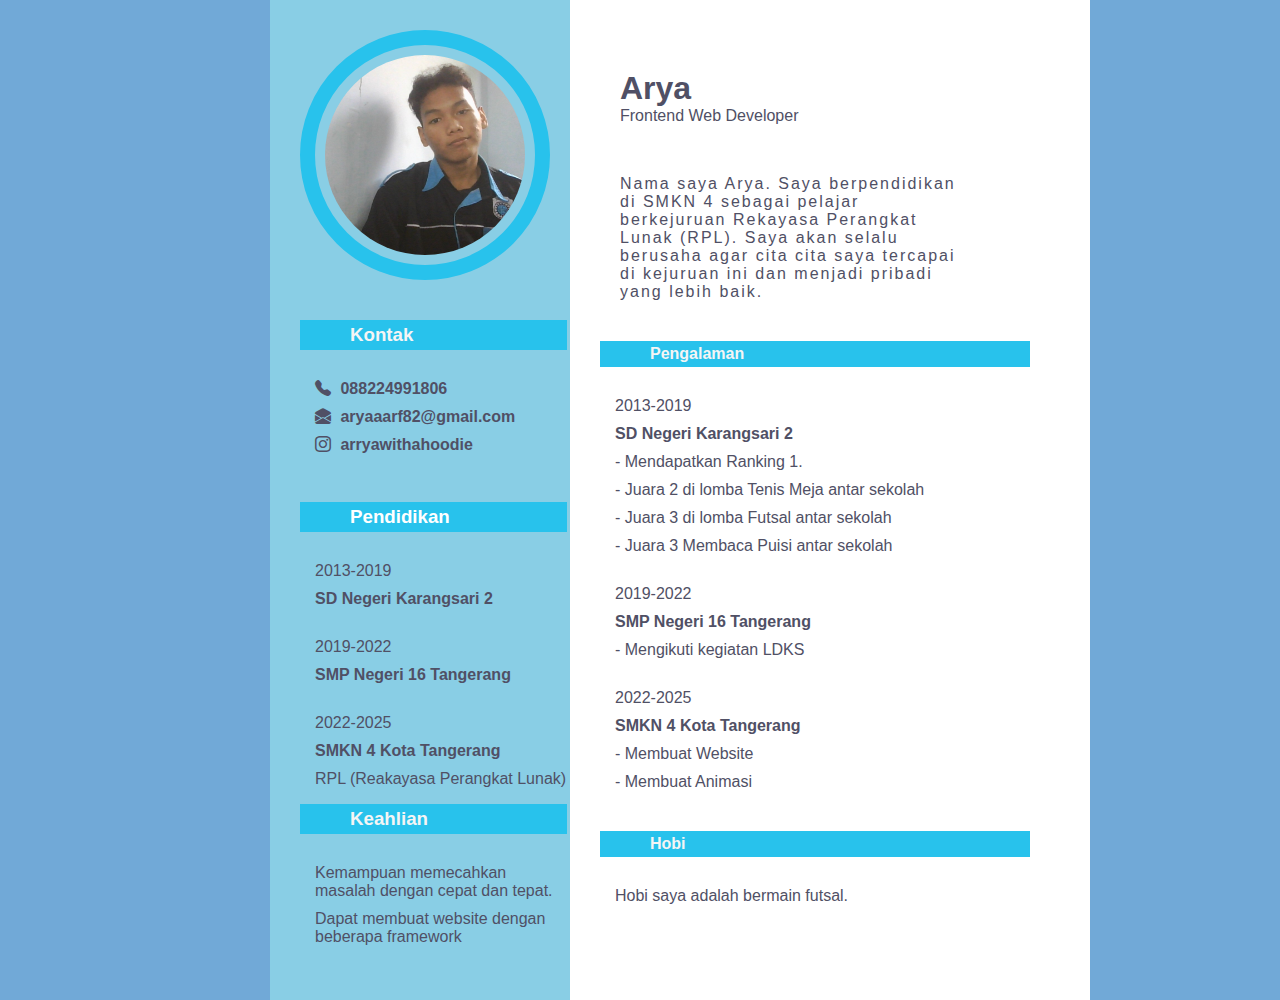
<file: 2.html>
<!DOCTYPE html>
<html lang="en">
<head>
	<meta charset="UTF-8">
	<meta name="viewport" content="width=device-width, initial-scale=1.0">
	<link rel="stylesheet" href="2.css">
	<link rel="stylesheet" href="https://cdn.jsdelivr.net/npm/bootstrap-icons@1.11.1/font/bootstrap-icons.css">
	<title>CV</title>
</head>
<body>
	<section class="full">

		<div class="left">
			<img src="img/WIN_20230809_11_01_13_Pro.jpg" width="100px" alt="">
				<div class="contact">
					<h3 class="kontak">Kontak</h3>
					<ul>
					<li><i class="bi bi-telephone-fill"></i> <a href="">088224991806</a></li>
					<li><i class="bi bi-envelope-open-fill"></i> <a href="">aryaaarf82@gmail.com</a></li>
					<li><i class="bi bi-instagram"></i> <a href="">arryawithahoodie</a></li>
					</ul>
				</div>
				<div class="education">
					<h3 class="pendidikan">Pendidikan</h3>
					<ul>
						<li>2013-2019</li>
						<li class="sekolah">SD Negeri Karangsari 2</li>
					</ul>
					<ul>
						<li>2019-2022</li>
						<li class="sekolah">SMP Negeri 16 Tangerang</li>
					</ul>
					<ul>
						<li>2022-2025</li>
						<li class="sekolah">SMKN 4 Kota Tangerang</li>
						<li>RPL (Reakayasa Perangkat Lunak)</li>
					</ul>
				</div>
				<div class="skill">
					<h3 class="keahlian">Keahlian</h3>
					<ul class="none">
						<li>Kemampuan memecahkan masalah dengan cepat dan tepat.</li>
						<li>Dapat membuat website dengan beberapa framework</li>
					</ul>
				</div>
		</div>
		<div class="right">
			<h1>Arya</h1>
			<h3>Frontend Web Developer</h3>
			<p>Nama saya Arya. Saya berpendidikan di SMKN 4 sebagai pelajar berkejuruan Rekayasa Perangkat Lunak (RPL). Saya akan selalu berusaha agar cita cita saya tercapai di kejuruan ini dan menjadi pribadi yang lebih baik.</p>
			
				<div class="experience">
					<h4 class="pengalaman">Pengalaman</h4>
					<ul>
						<li>2013-2019</li>
						<li class="sekolah">SD Negeri Karangsari 2</li>
						<li>- Mendapatkan Ranking 1.</li>
						<li>- Juara 2 di lomba Tenis Meja antar sekolah</li>
						<li>- Juara 3 di lomba Futsal antar sekolah</li>
						<li>- Juara 3 Membaca Puisi antar sekolah</li>
					</ul>
					<ul>
						<li>2019-2022</li>
						<li class="sekolah">SMP Negeri 16 Tangerang</li>
						<li>- Mengikuti kegiatan LDKS</li>
					</ul>
					<ul>
						<li>2022-2025</li>
						<li class="sekolah">SMKN 4 Kota Tangerang</li>
						<li>- Membuat Website</li>
						<li>- Membuat Animasi</li>
					</ul>
				</div>
				<div class="hobby">
					<h4 class="hobi">Hobi</h4>
					<ul class="none">
						<li>Hobi saya adalah bermain futsal.</li>
					</ul>
				</div>
		</div>
	</section>
</body>
</html>
</file>
<file: 2.css>
*{
	margin: 0;
	padding: 0;
	font-family: sans-serif;
	list-style: none;	
}

body {
	background-color: #71a9d7 ;
}

.full {
	display: flex;
}

.left {
	width: 300px;
	display: inline-block;
	grid-template-columns: 2fr 4fr;
	margin-left: 270px;
	background-color: rgb(137, 206, 229) ;
	height: 1000px;
}

.left img {
	width: 200px;
	height: 200px;
	border-radius: 50%;
	margin-left: 30px;
	margin-top: 30px;
	margin-bottom: 20px;
	border: solid #28c2ec ;
	border-width: 15px 15px 15px 15px;
	object-fit: cover;
	padding: 10px;
	
}

.right {
	width: 520px;
	background-color: white ;
	overflow-y: scroll;
}

.right h1 {
	margin-left: 50px;
	margin-top: 70px;
	color: #505065;
	font-size: xx-large;
}

.right h3 {
	margin-left: 50px;
	color: #505065;
	font-size: medium;
}
.right h3 {
	margin-left: 50px;
	color: #505065;
	font-size: medium;
	font-weight: 400;
}

.right p {
	margin-left: 50px;
	margin-top: 50px;
	color: #505065;
	font-size: medium;
	max-width: 350px;
	font-weight: 500;
	letter-spacing: 2px;
	
}

.kontak {
	margin-top: 1rem;
	margin-left: 30px;
	margin-right: 3px;
	background-color: #28c2ec;
	padding: 4px;
	padding-left: 50px;
	color: whitesmoke;
}

 ul {
	 margin-top: 30px;
}
 li {
	margin-top: 10px ;
	margin-left: 45px;
	color: #505065;
}
 li a {
	margin-top: 10px ;
	margin-left: 5px;
	color: #505065;
	text-decoration: none;
	font-weight: bold;
}
.pendidikan {
	margin-top: 3rem;
	margin-left: 30px;
	margin-right: 3px;
	background-color: #28c2ec;
	padding: 4px;
	padding-left: 50px;
	color: white;
	list-style: none;
}

.sekolah {
	font-weight: bold;
}

.keahlian{
	margin-top: 1rem;
	margin-left: 30px;
	margin-right: 3px;
	background-color: #28c2ec;
	padding: 4px;
	padding-left: 50px;
	color: whitesmoke;
}

.pengalaman{
	margin-top: 2.5rem;
	margin-left: 30px;
	margin-right: 60px;
	background-color: #28c2ec;
	padding: 4px;
	padding-left: 50px;
	color: whitesmoke;
}

.hobi{
	margin-top: 2.5rem;
	margin-left: 30px;
	margin-right: 60px;
	background-color: #28c2ec;
	padding: 4px;
	padding-left: 50px;
	color: whitesmoke;
}

/* #505065 */
</file>
